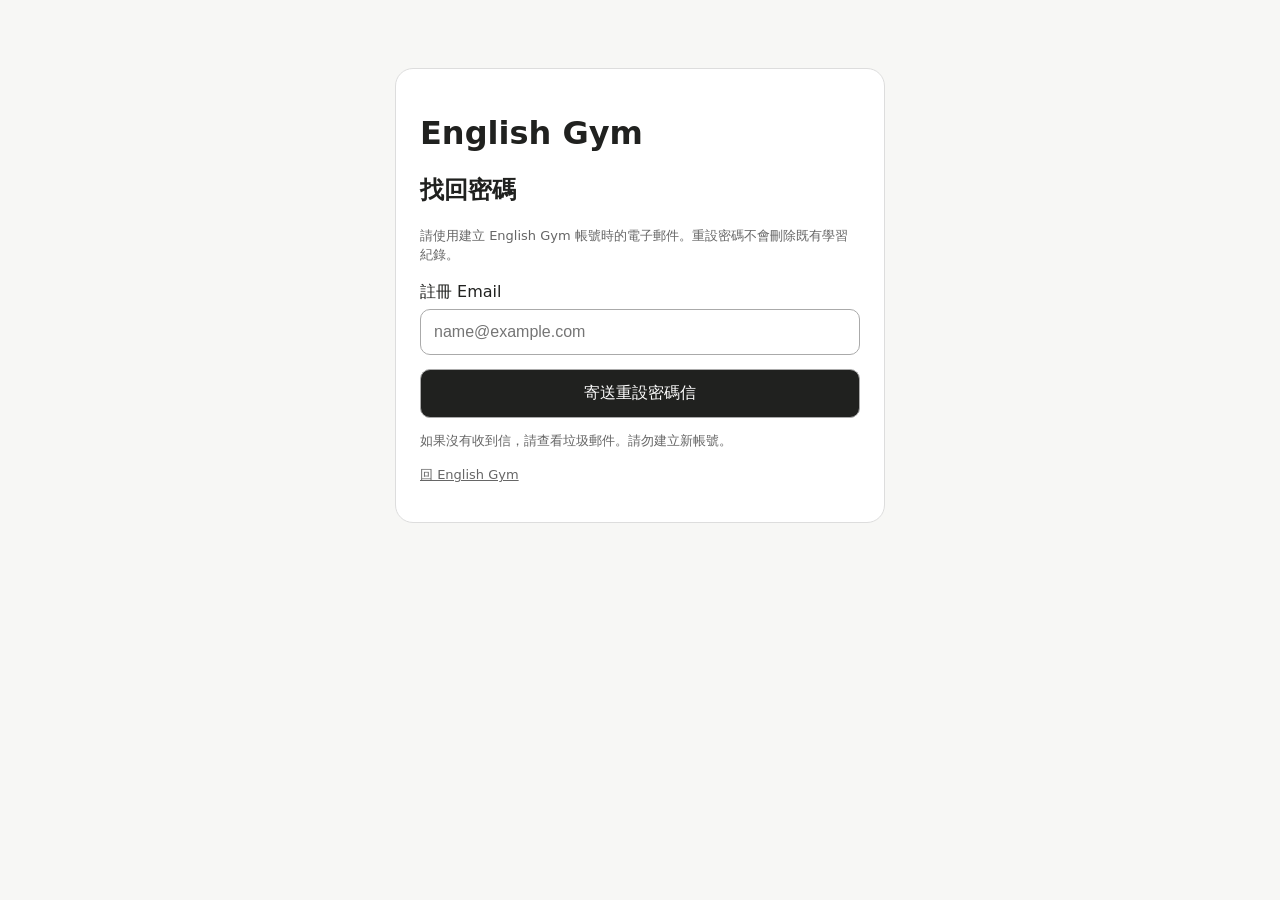
<file: reset.html>
<!doctype html>
<html lang="zh-Hant"><head><meta charset="utf-8"><meta name="viewport" content="width=device-width,initial-scale=1"><title>English Gym｜重設密碼</title>
<style>body{font-family:system-ui,-apple-system,sans-serif;background:#f7f7f5;color:#20211f;margin:0}.wrap{max-width:490px;margin:48px auto;padding:20px}.card{background:white;border:1px solid #ddd;border-radius:18px;padding:24px}label{display:block;margin:17px 0 6px}input,button{box-sizing:border-box;width:100%;padding:13px;border-radius:10px;border:1px solid #aaa;font-size:16px}button{background:#20211f;color:#fff;margin-top:14px;cursor:pointer}.small{font-size:13px;color:#666;line-height:1.5}.status{white-space:pre-wrap;line-height:1.5;margin-top:15px}.error{color:#aa2020}.ok{color:#156d42}.hidden{display:none}a{color:inherit}</style></head>
<body><main class="wrap"><div class="card"><h1>English Gym</h1><h2 id="heading">找回密碼</h2><p class="small">請使用建立 English Gym 帳號時的電子郵件。重設密碼不會刪除既有學習紀錄。</p>
<section id="request"><label for="email">註冊 Email</label><input id="email" type="email" autocomplete="email" placeholder="name@example.com"><button id="send" type="button">寄送重設密碼信</button><p class="small">如果沒有收到信，請查看垃圾郵件。請勿建立新帳號。</p></section>
<section id="change" class="hidden"><label for="pass">新密碼（至少 12 字元）</label><input id="pass" type="password" autocomplete="new-password"><label for="pass2">再輸入一次新密碼</label><input id="pass2" type="password" autocomplete="new-password"><button id="apply" type="button">確認重設密碼</button></section>
<div id="status" class="status" role="status" aria-live="polite"></div><p class="small"><a href="./">回 English Gym</a></p></div></main>
<script>
(function(){
'use strict';
const base='https://seqoovfrpshsyqasxcqc.supabase.co';
const key='sb_publishable_G4qIx-xFCmkyYDT3eWybeg_2O2rJLlK';
const by=id=>document.getElementById(id);
const message=(s,bad=false)=>{by('status').textContent=s;by('status').className='status '+(bad?'error':'ok')};
const params=new URLSearchParams(location.hash.substring(1));
const query=new URLSearchParams(location.search);
const access=params.get('access_token');
const typ=params.get('type');
let token=access;
if(location.hash||location.search){history.replaceState(null,'',location.pathname)}
async function api(path,method,body,bearer){
 const h={'apikey':key,'Content-Type':'application/json'};
 if(bearer)h.Authorization='Bearer '+bearer;
 const resp=await fetch(base+'/auth/v1/'+path,{method,headers:h,body:JSON.stringify(body)});
 let json={};try{json=await resp.json()}catch{}
 if(!resp.ok)throw new Error(json.msg||json.error_description||json.message||json.error||'服務暫時無法使用（HTTP '+resp.status+'）');
 return json;
}
if(token&&typ==='recovery'){
 by('heading').textContent='設定新密碼';by('request').classList.add('hidden');by('change').classList.remove('hidden');
 message('重設連結已開啟。請輸入新密碼。');
}else if(params.has('error')||query.has('error')){
 message('重設連結可能已過期。請重新輸入 Email 申請一次。',true);
}
by('send').addEventListener('click',async()=>{
 const email=by('email').value.trim();if(!/^\S+@\S+\.\S+$/.test(email)){message('請先輸入完整的 Email。',true);return}
 const btn=by('send');btn.disabled=true;message('正在寄送重設信…');
 try{
  const redirect=location.origin+location.pathname;
  await api('recover?redirect_to='+encodeURIComponent(redirect),'POST',{email});
  message('✅ 已送出重設申請。請查看該 Email 收件匣與垃圾郵件。收到信後點連結，回來設定新密碼。');
 }catch(e){message('寄送失敗：'+e.message+'。若顯示 redirect 錯誤，請告訴我畫面文字。',true)}
 finally{btn.disabled=false}
});
by('apply').addEventListener('click',async()=>{
 const p=by('pass').value,p2=by('pass2').value;
 if(p.length<12){message('新密碼至少 12 個字元。',true);return}
 if(p!==p2){message('兩次密碼不一致。',true);return}
 if(!token){message('重設連結已失效，請重新申請重設信。',true);return}
 const btn=by('apply');btn.disabled=true;message('正在更新密碼…');
 try{await api('user','PUT',{password:p},token);token=null;by('pass').value='';by('pass2').value='';by('change').classList.add('hidden');message('✅ 密碼已更新。請點「回 English Gym」，使用原 Email 與新密碼登入。')}
 catch(e){message('更新失敗：'+e.message,true)}
 finally{btn.disabled=false}
});
})();
</script></body></html>
</file>
